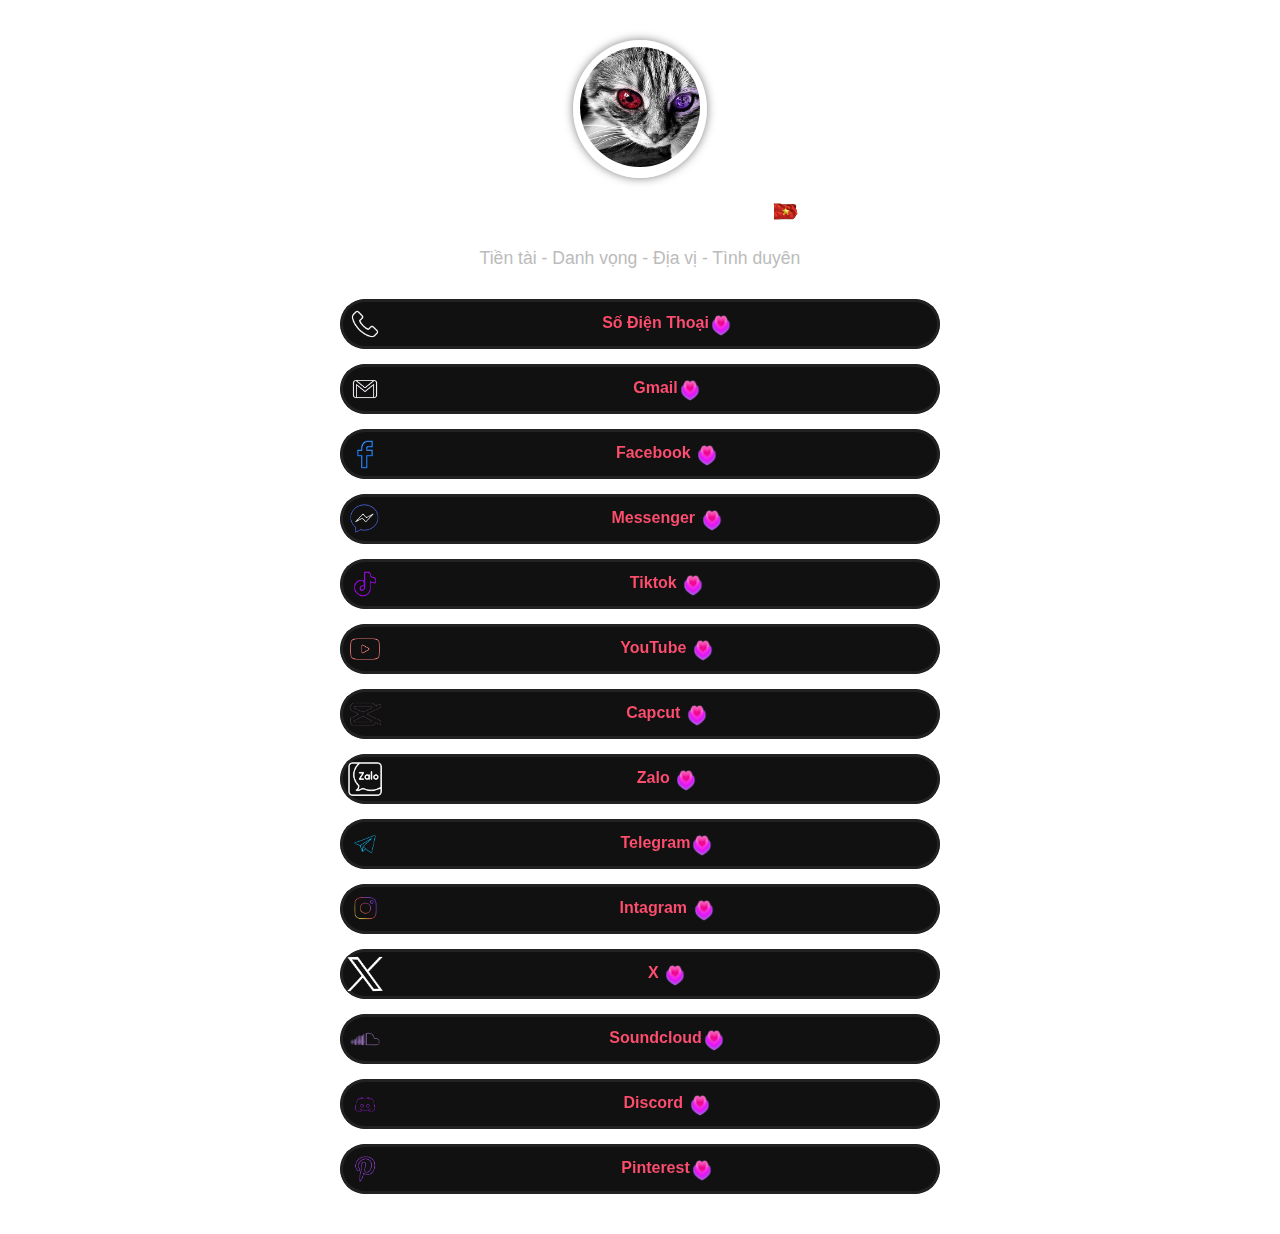
<file: thongtincanhan.html>
<!DOCTYPE html>
<html lang="vi">
<head>
    <meta charset="UTF-8">
    <meta name="viewport" content="width=device-width, initial-scale=1.0">
    <title>Nguyễn Duy Hưng - BioLink</title>
    <link rel="stylesheet" href="_static/css/thongtincanhan.css">
</head>
<body>
    <div class="background-container"></div>

    <div class="container">
        <div class="profile-section">
            <div class="profile-picture-container">
                <img src="_static/avatar/avatar.png" alt="Ảnh đại diện" class="profile-picture">
            </div>
            <h1 class="name">
    Nguyễn Duy Hưng 
    <img id="verifiedIcon" alt="Verified" class="verified-icon">
</h1>

            <p id="quote" class="description">Tiền tài - Danh vọng - Địa vị - Tình duyên</p>
        </div>

        <div class="social-links-section">
            <a href="#" class="social-link-button">
                <img src="_static/logo-mxh/Logo-Call.png" alt="Sơ yếu lý lịch" class="icon">
                <span>Số Điện Thoại<img src="_static/emoji/love.gif" alt="emoji" style="width:24px; height:24px; vertical-align:middle;"></span>
            </a>
            <a href="#" class="social-link-button">
                <img src="_static/logo-mxh/Logo-Gmail.png" alt="Phương thức thanh toán" class="icon">
                <span>Gmail<img src="_static/emoji/love.gif" alt="emoji" style="width:24px; height:24px; vertical-align:middle;"></span>
            </a>
            <a href="https://www.facebook.com/yourprofile" target="_blank" class="social-link-button">
                <img src="_static/logo-mxh/Logo-Fakebook.png" alt="Facebook" class="icon">
                <span>Facebook <img src="_static/emoji/love.gif" alt="emoji" style="width:24px; height:24px; vertical-align:middle;"></span>
            </a>
            <a href="#" class="social-link-button">
                <img src="_static/logo-mxh/Logo-message.png" alt="Messenger" class="icon">
                <span>Messenger <img src="_static/emoji/love.gif" alt="emoji" style="width:24px; height:24px; vertical-align:middle;"></span>
            </a>
            <a href="#" class="social-link-button">
                <img src="_static/logo-mxh/Logo-Tiktok.png" alt="Tiktok" class="icon">
                <span>Tiktok <img src="_static/emoji/love.gif" alt="emoji" style="width:24px; height:24px; vertical-align:middle;"></span>
            </a>
            <a href="#" class="social-link-button">
                <img src="_static/logo-mxh/Logo-YouTube .png" alt="YouTube" class="icon">
                <span>YouTube <img src="_static/emoji/love.gif" alt="emoji" style="width:24px; height:24px; vertical-align:middle;"></span>
            </a>
            <a href="#" class="social-link-button">
                <img src="_static/logo-mxh/Logo-Capcup.png" alt="Capcut" class="icon">
                <span>Capcut <img src="_static/emoji/love.gif" alt="emoji" style="width:24px; height:24px; vertical-align:middle;"></span>
            </a>
            <a href="#" class="social-link-button">
                <img src="_static/logo-mxh/Logo-Zalo.png" alt="Zalo" class="icon">
                <span>Zalo <img src="_static/emoji/love.gif" alt="emoji" style="width:24px; height:24px; vertical-align:middle;"></span>
            </a>
 <a href="#" class="social-link-button">
                <img src="_static/logo-mxh/Logo-Telegram.png" alt="Zalo" class="icon">
                <span>Telegram<img src="_static/emoji/love.gif" alt="emoji" style="width:24px; height:24px; vertical-align:middle;"></span>
            </a>
 <a href="#" class="social-link-button">
                <img src="_static/logo-mxh/Logo-Intagram.png" alt="Zalo" class="icon">
                <span>Intagram <img src="_static/emoji/love.gif" alt="emoji" style="width:24px; height:24px; vertical-align:middle;"></span>
            </a>
 </a>
 <a href="#" class="social-link-button">
                <img src="_static/logo-mxh/Logo-X.png" alt="Zalo" class="icon">
                <span> X <img src="_static/emoji/love.gif" alt="emoji" style="width:24px; height:24px; vertical-align:middle;"></span>
            </a>
 </a>
 <a href="#" class="social-link-button">
                <img src="_static/logo-mxh/Logo-SoundCloud.png" alt="Zalo" class="icon">
                <span> Soundcloud<img src="_static/emoji/love.gif" alt="emoji" style="width:24px; height:24px; vertical-align:middle;"></span>
            </a>
 </a>
 <a href="#" class="social-link-button">
                <img src="_static/logo-mxh/Logo-Disord.png" alt="Zalo" class="icon">
                <span> Discord <img src="_static/emoji/love.gif" alt="emoji" style="width:24px; height:24px; vertical-align:middle;"></span>
            </a>
</a>
 <a href="#" class="social-link-button">
                <img src="_static/logo-mxh/Logo-Pinterest.png" alt="Zalo" class="icon">
                <span>Pinterest<img src="_static/emoji/love.gif" alt="emoji" style="width:24px; height:24px; vertical-align:middle;"></span>
            </a>
        </div>
    </div>
 <script src="_static/js/thongtincanhan.js"></script>
</body>
</html>
</file>
<file: _static/css/thongtincanhan.css>
body {
  margin: 0;
  font-family: -apple-system, BlinkMacSystemFont, "Segoe UI", Roboto, "Helvetica Neue", Arial, sans-serif;
  background-color: #0d1117;
  color: #fff;
  min-height: 100vh;
  position: relative;
  overflow-y: auto; 
}
.container {
  max-width: 600px;
  width: 90%;
  text-align: center;
  position: relative;
  z-index: 10;
  margin: 0 auto;
  padding: 40px 0; 
}
.background-container {
  position: fixed; 
  top: 0;
  left: 0;
  width: 100%;
  height: 100%;
  background-image: url('images/background-image.jpg');
  background-size: cover;
  background-position: center;
  background-repeat: no-repeat;
  filter: brightness(0.6);
  z-index: 1;
}

html, body {
    height: 100%;
    margin: 0;
}

/* Nền mặc định cho PC (màn hình ≥ 768px) */
body {
    background: url('https://i.imgur.com/TQCO2Ej.jpeg') no-repeat center center fixed;
    background-size: cover;
    margin: 0;
    min-height: 100vh;
}

/* Nền cho điện thoại (màn hình < 768px) */
@media screen and (max-width: 767px) {
    body {
        background: url('https://i.imgur.com/Bhyc4Xx.jpeg') no-repeat center center fixed;
        background-size: cover;
    }
}



/* Container chứa toàn bộ nội dung */
.container {
  max-width: 600px;
  width: 90%;
  text-align: center;
  position: relative;
  z-index: 10;
}

/* Nền */
.background-container {
  position: absolute;
  top: 0;
  left: 0;
  width: 100%;
  height: 100%;
  background-image: url('');
  background-size: cover;
  background-position: center;
  background-repeat: no-repeat;
  filter: brightness(0.6);
  z-index: 1;
  pointer-events: none;
}

/* Avatar */
.profile-section {
  margin-bottom: 30px;
  position: relative;
}

@keyframes avatar-bounce {
  0%, 100% { transform: translateY(0); }
  50% { transform: translateY(-5px); }
}

.profile-picture-container {
  border: 2px solid rgba(255, 255, 255, 0.5);
  border-radius: 50%;
  display: inline-block;
  padding: 5px;
  box-shadow: 0 0 10px rgba(0, 0, 0, 0.5);
  animation: avatar-bounce 3s infinite ease-in-out;
}

.profile-picture {
  width: 25vw;
  height: 25vw;
  max-width: 120px;
  max-height: 120px;
  border-radius: 50%;
  object-fit: cover;
}

.name {
  font-size: clamp(1.5rem, 2.5vw, 2em);
  font-weight: bold;
  margin-top: 15px;
  margin-bottom: 5px;
  display: flex;
  align-items: center;
  justify-content: center;
}

.verified-icon {
  width: 25px;
  height: 25px;
  margin-left: 10px;
  object-fit: contain;
}

.description {
  font-size: clamp(1rem, 2vw, 1.1em);
  color: #bbb;
  transition: opacity 0.5s ease-in-out;
  padding: 0 10px;
  text-align: center;
  word-break: break-word;
}

/* Nút mạng xã hội */
.social-links-section {
  display: flex;
  flex-direction: column;
  gap: 15px;
}

.social-link-button {
  position: relative;
  display: flex;
  align-items: center;
  padding: 5px 5px;
  color: #fff;
  text-decoration: none;
  border-radius: 50px;
  overflow: hidden;
  z-index: 0;
  min-width: 200px;
  background: #111;
  transition: transform 0.2s;
  font-weight: bold;
  justify-content: center;
  backdrop-filter: blur(4px);
}

.social-link-button:hover {
  transform: scale(1.02);
}

.social-link-button .icon {
  width: 40px;
  height: 40px;
  margin-right: 15px;
  object-fit: contain;
}

.social-link-button span {
  flex-grow: 1;
  text-align: center;
}

/* Viền động dạng conic gradient giống hiệu ứng bạn gửi */
.social-link-button::before {
  content: "";
  position: absolute;
  inset: 0;
  padding: 3px;
  background: conic-gradient(
    from calc(var(--r2, 0deg) - 80deg) at var(--x, 0px) 50%,
    #222 0%,
    #ff0055 10%,
    #ffcc00 20%,
    #222 25%
  );
  border-radius: 50px;
  -webkit-mask: linear-gradient(#fff 0 0) content-box, linear-gradient(#fff 0 0);
  -webkit-mask-composite: xor;
          mask-composite: exclude;
  animation: rotating2 3s linear infinite, xmove 3s linear infinite;
  z-index: -1;
  box-sizing: border-box;
}

/* Custom property cho hiệu ứng conic */
@property --r2 {
  syntax: "<angle>";
  inherits: false;
  initial-value: 0deg;
}

@property --x {
  syntax: "<length>";
  inherits: false;
  initial-value: 0px;
}

/* Animation giống hệt hiệu ứng bạn gửi (div#b) */
@keyframes xmove {
  0% {
    --x: 20px;
  }
  32.82% {
    --x: 260px;
  }
  50% {
    --x: 260px;
  }
  82.82% {
    --x: 20px;
  }
  100% {
    --x: 20px;
  }
}

@keyframes rotating2 {
  0% {
    --r2: 0deg;
  }
  32.82% {
    --r2: 0deg;
  }
  50% {
    --r2: 180deg;
  }
  82.82% {
    --r2: 180deg;
  }
  100% {
    --r2: 360deg;
  }
}

/* Responsive */
@media screen and (max-width: 400px) {
  .social-link-button {
    padding: 12px 15px;
  }

  .icon {
    margin-right: 10px;
  }
}
/* Gradient động luôn đổi màu cho tên MXH */
.social-link-button span {
  display: inline-block;
  background: linear-gradient(270deg, #ff4d4d, #ffcc00, #00e6e6, #ff4dff, #ff4d4d);
  background-size: 1000% auto;
  -webkit-background-clip: text;
  -webkit-text-fill-color: transparent;
  animation: textGradientShift 6s ease infinite;
}

@keyframes textGradientShift {
  0% {
    background-position: 0% center;
  }
  100% {
    background-position: 100% center;
  }
}
</file>
